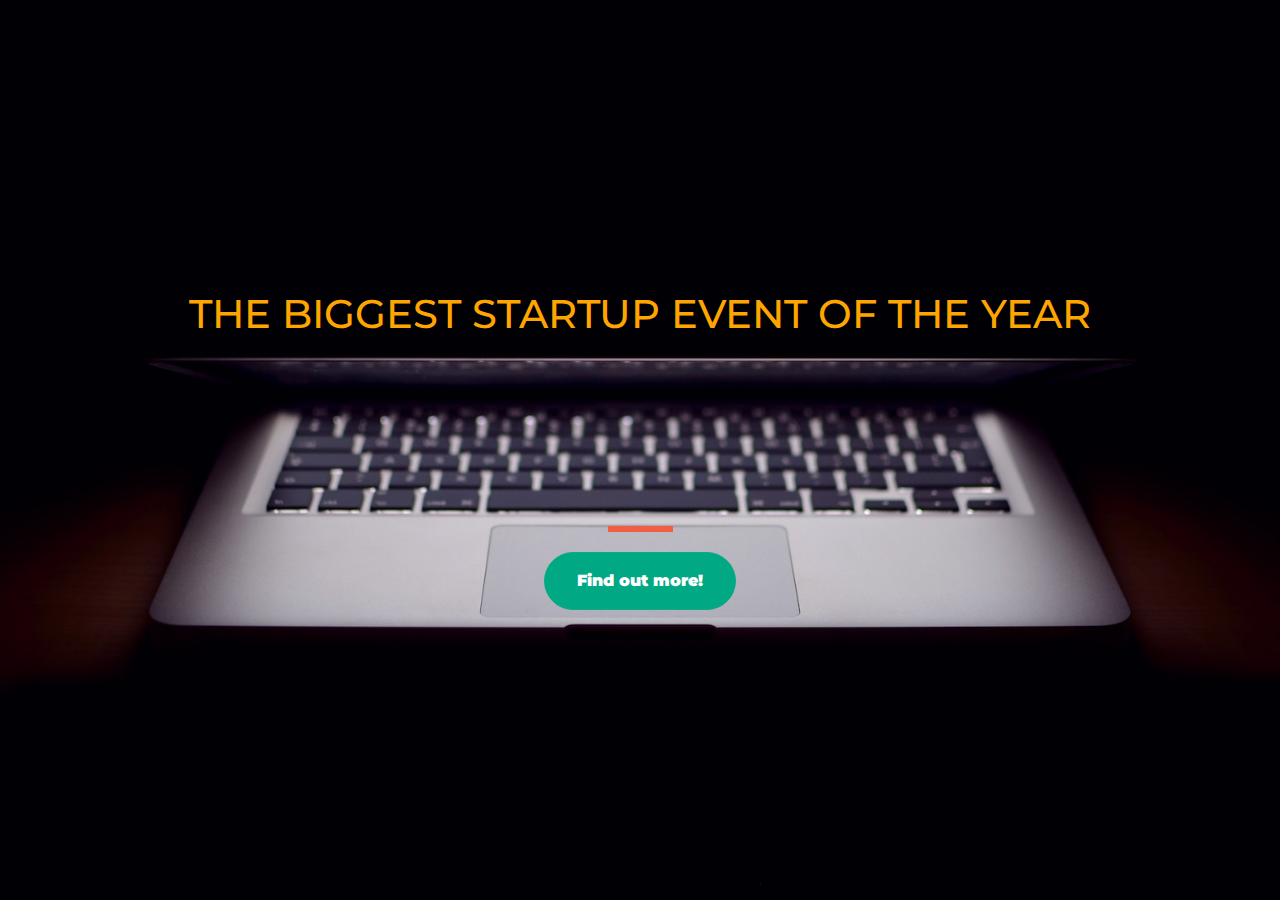
<file: index.html>
<!DOCTYPE html>
<html>
  <head>
    <title>Startup</title>

    <link rel="stylesheet"href="https://cdnjs.cloudflare.com/ajax/libs/animate.css/4.1.1/animate.min.css"/>
    <meta charset="utf-8">
    <meta name="viewport" content="width=device-width, initial-scale=1, shrink-to-fit=no">

    <link href="https://fonts.googleapis.com/css?family=Montserrat" rel="stylesheet">
    <link href="https://cdn.jsdelivr.net/npm/bootstrap@5.3.3/dist/css/bootstrap.min.css" rel="stylesheet" integrity="sha384-QWTKZyjpPEjISv5WaRU9OFeRpok6YctnYmDr5pNlyT2bRjXh0JMhjY6hW+ALEwIH" crossorigin="anonymous">    

    <link href="style.css" rel="stylesheet">
  </head>
  <body>
    <div class="container d-flex align-items-center h-100 justify-content-center">
      <div class="row">
        <header class="text-center col-12">
          <h1 class="text-uppercase">THE BIGGEST STARTUP event OF THE YEAR</h1>
        </header>
        <div class="buffer col-12"></div>
        <section class="text-center col-12">
          <hr>
          <a href="inedex2.html">
          <button class="btn btn-primary btn-xl">Find out more!</button>
          </a>
        </section>
      </div>
    </div>
  </body>
</html>
</file>
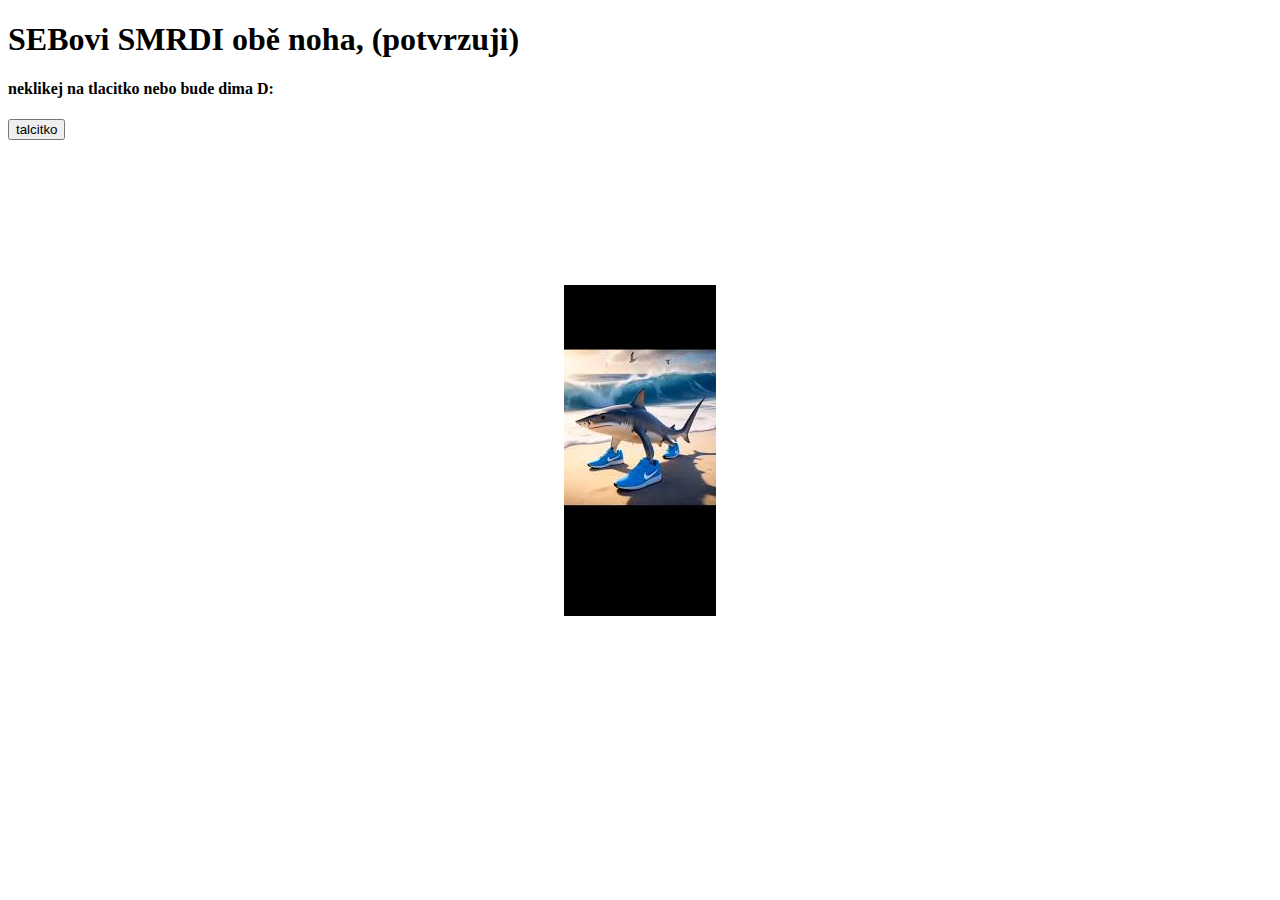
<file: inedex2.html>
<!DOCTYPE html>
<html>
<head>
	<meta charset="utf-8">
	<meta name="viewport" content="width=device-width, initial-scale=1">
	<!-- <link rel="stylesheet"href="https://cdnjs.cloudflare.com/ajax/libs/animate.css/4.1.1/animate.min.css"/> -->
	 <link rel="stylesheet"href="https://cdnjs.cloudflare.com/ajax/libs/animate.css/4.1.1/animate.min.css"/>
	<title>tralalala tralileo</title>
	<link rel="stylesheet" type="text/css" href="stylele.css">
</head>
<body>
	<h1 class="animate__animated animate__lightSpeedOutRight animate__infinite">SEBovi SMRDI obě noha, (potvrzuji)</h1>
	<h4>neklikej na tlacitko nebo bude dima D:</h4>
	<button onclick="alert('CO DELAS ČÉČE?')">talcitko</button>
	
</body>
</html>
</file>
<file: style.css>
body,
html {
  width: 100%;
  height: 100%;
  font-family: 'Montserrat', sans-serif;

  background: url(header.jpg) no-repeat center center fixed; 
  -webkit-background-size: cover;
  -moz-background-size: cover;
  -o-background-size: cover;
  background-size: cover;
}

h1 {
  color: orange;
  font-size: 40px;
}

hr {
    margin: 20px auto;
    color: #F05F44;
    border: 3px solid #F05F44;
    max-width: 65px;
    opacity: 1;  
}

.btn {
  font-weight: 1000;
  border-radius: 200px;
}

.btn-xl {
  padding: 1rem 2rem;
}

.btn-primary {
  background-color: #00a884;
  border-color: #11aa84;
  cursor: pointer;
  transition: transform 0.3s ease-in-out, background-color 0.3s ease-in-out, border-color 0.3s ease-in-out;
}

.btn-primary:hover {
  background-color: #aa11ff;
  border-color: purple;
  transform: scale(1.2);
}

.buffer {
  height: 10rem;
}

/*
.container {
  height: 100vh;
  display: flex;
  align-items: center;
  justify-content: center;
}

.row {
  width: 100%;
}
*/
</file>
<file: stylele.css>
html {
	background: url(image.jpg) no-repeat center center fixed;

}



.animate__animated.animate__lightSpeedOutRight {
  --animate-duration: 20s;
}
</file>
